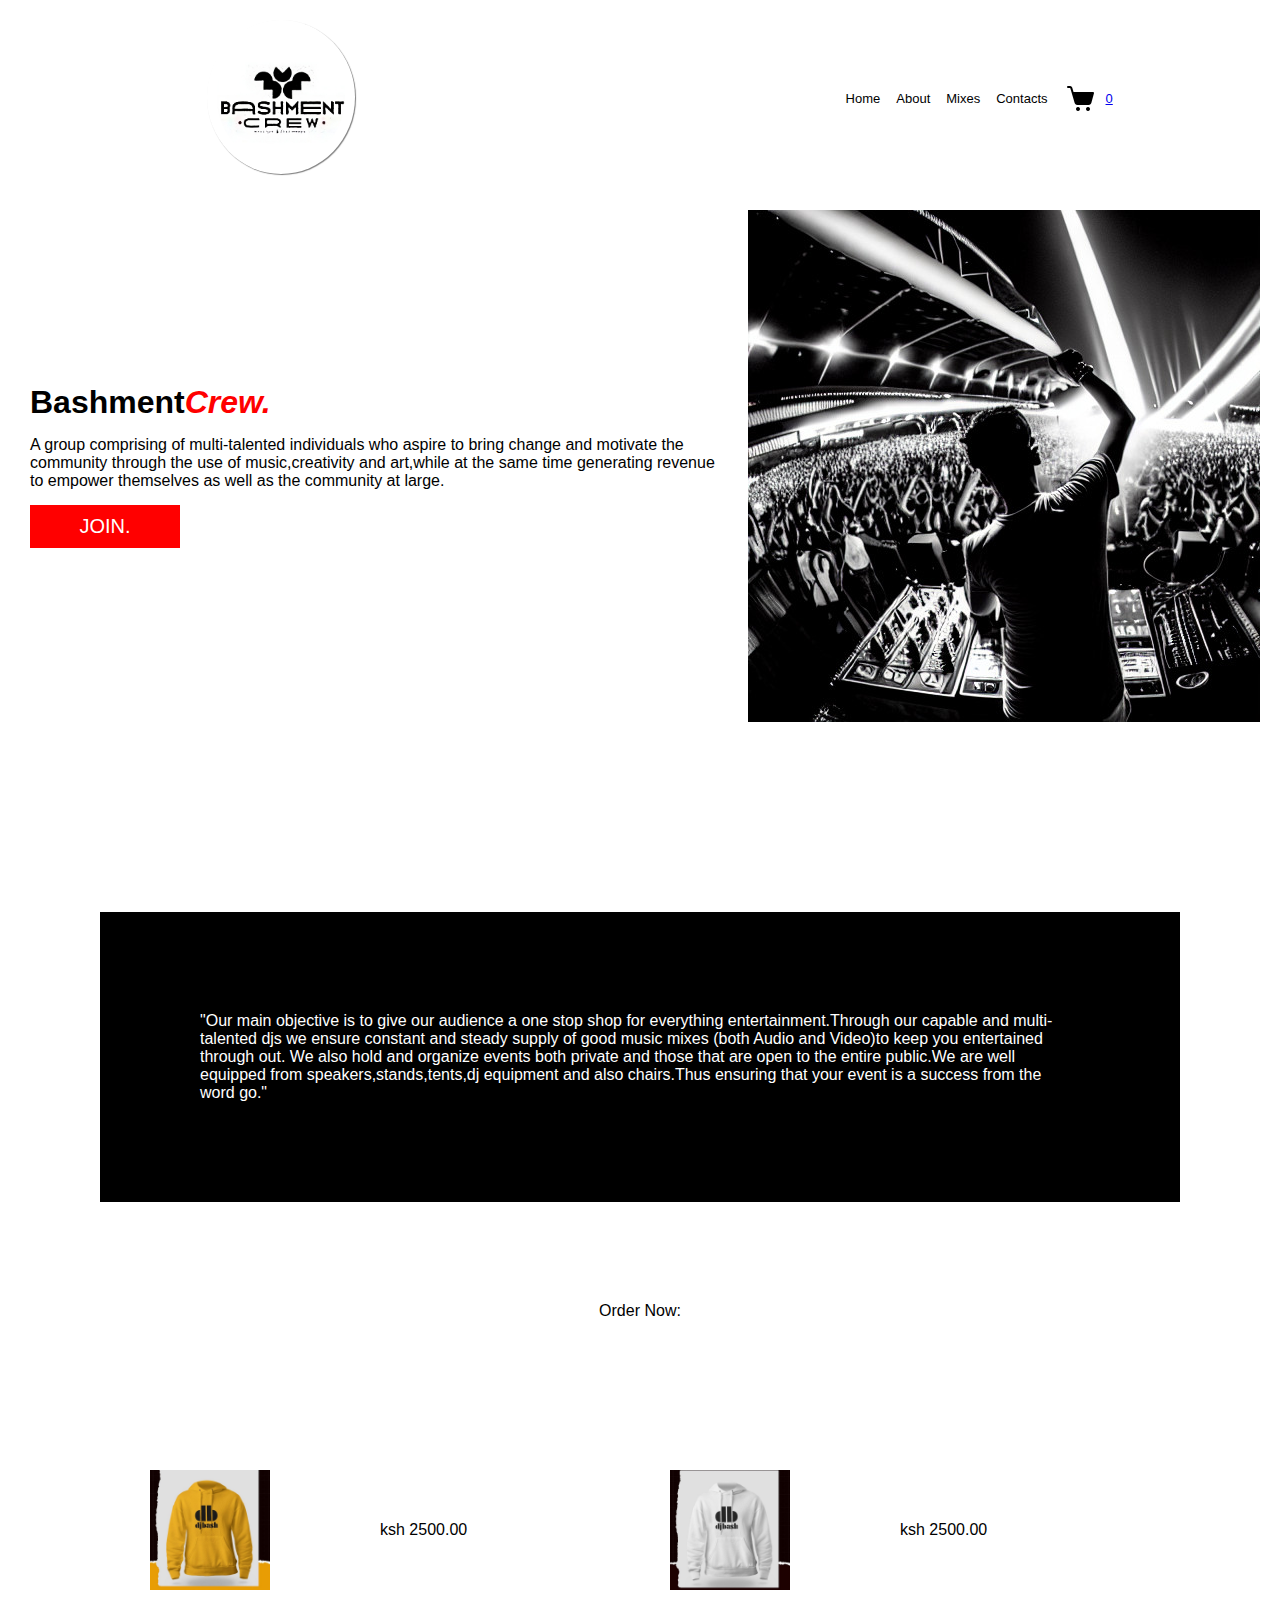
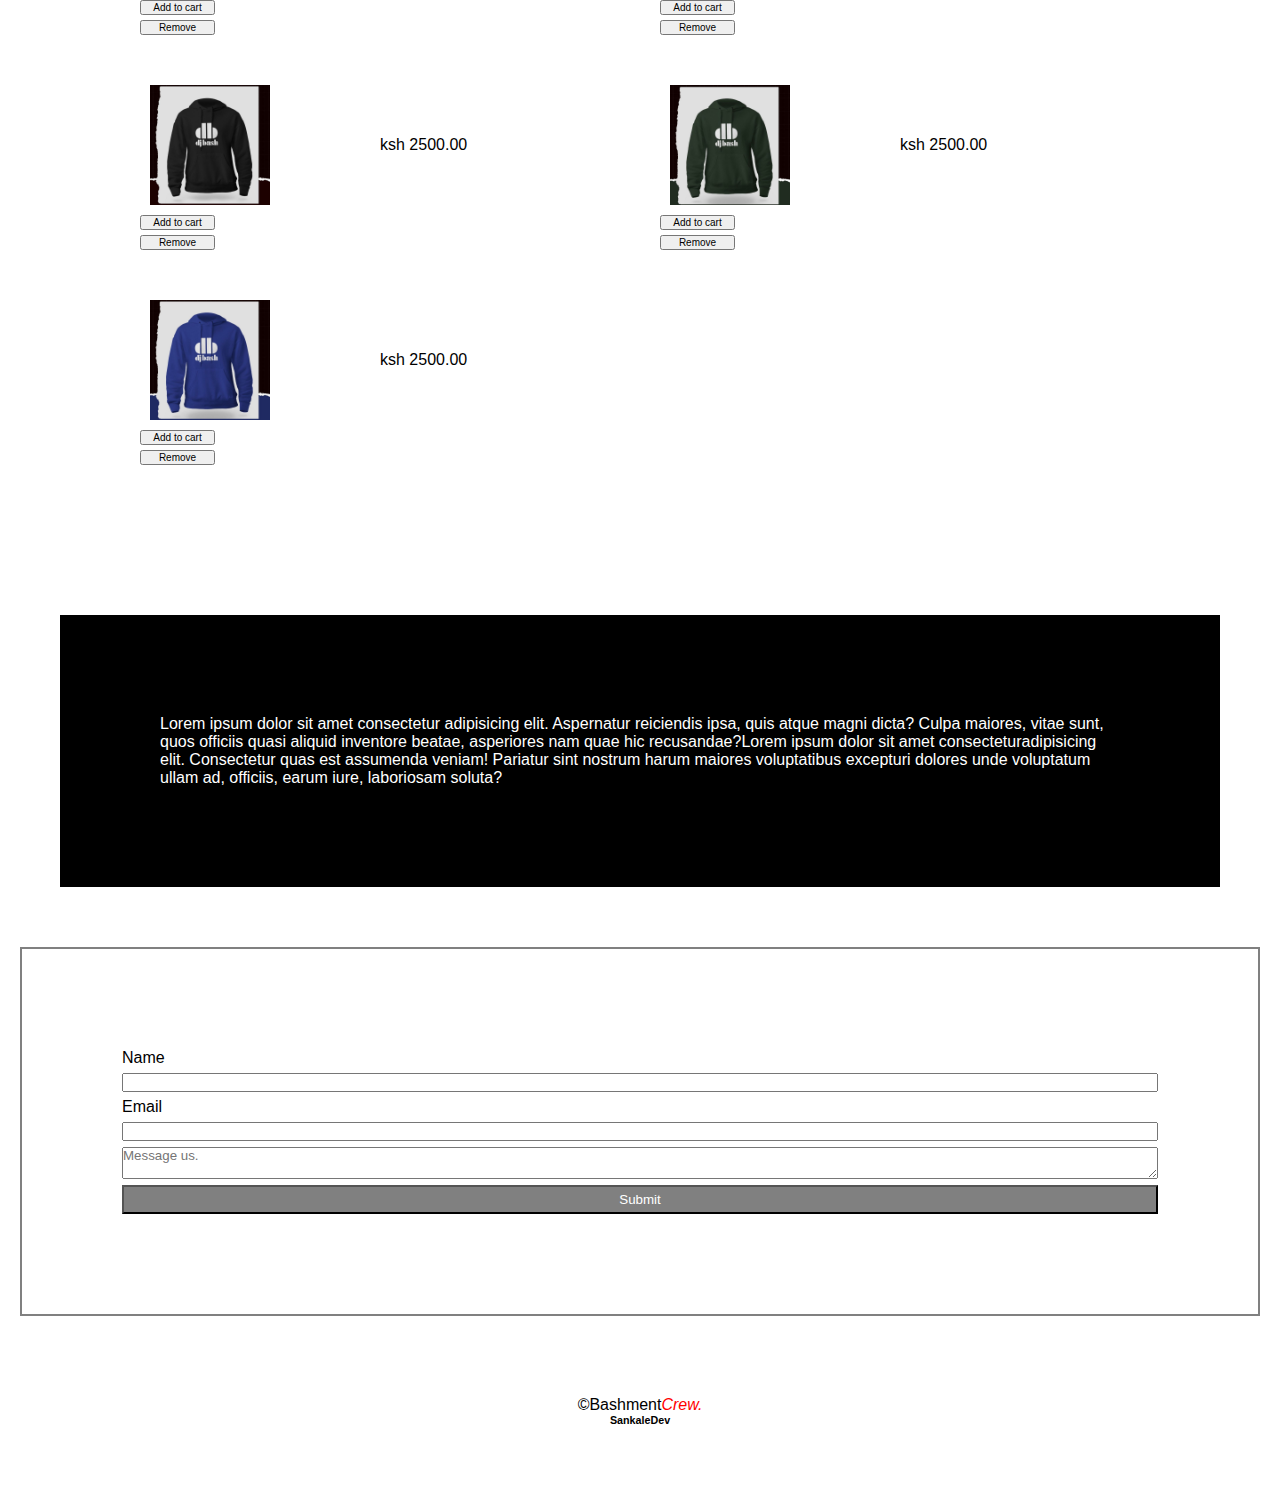
<file: index.html>
<!DOCTYPE html>
<html lang="en">

<head>
  <meta charset="UTF-8">
  <meta name="viewport" content="width=device-width, initial-scale=1.0">
  <title>BashmentCrew.</title>
  <link rel="stylesheet" href="styles/index.css">
</head>

<body>
<header>  
  <div class="nav">
    <div id="logo">
      <img  class="logo-image" src="/images/logo-spV2NEFzn-transformed.png">
    </div>
    <div class="links">
      <div>
        <ul class="links">
          <li><a href="#Home">Home</a></li>
          <li><a href="#About">About</a></li>
          <li><a href="mixes.html">Mixes</a></li>
          <li><a href="contacts.html">Contacts</a></li>
          
          <img src="/images/icons8-cart-30.png">
          <a href="cart.html">
            <div class="cart-quantity js-cart-quantity">0</div>
      
          </a>
        </ul>
      </div>
      
    </div>
 

  </div>
  <div class="Home">
    <div class="heroinfo">
      <h1>Bashment<i>Crew.</i></h1>
      <p>A group comprising of multi-talented individuals who aspire to bring change and motivate the community through the use of music,creativity and art,while at the same time generating revenue to empower themselves as well as the community at large.</p>
      <button class="join-button js-join-button">JOIN.</button>
    </div>
    <img id="logoimg" src="/images/img2.jpg">
  </div>
</header>


  <div class="Mission">
   "Our main objective is to give our audience a one stop shop for everything entertainment.Through our capable and multi-talented djs we ensure constant and steady supply of good music mixes (both Audio and Video)to keep you entertained through out.
   We also hold and organize events both private and those that are open to the entire public.We are well equipped from speakers,stands,tents,dj equipment and also chairs.Thus ensuring that your event is a success from the word go."

  </div>
  <p id="orders">Order Now:</p>

  <div class="merchContainer">
    <div class="merchdiv">
    </div>
  </div>


  </div>
  <div class="clients">
    <p>Lorem ipsum dolor sit amet consectetur adipisicing elit. Aspernatur reiciendis ipsa, quis atque magni dicta?
      Culpa maiores, vitae sunt, quos officiis quasi aliquid inventore beatae, asperiores nam quae hic recusandae?Lorem
      ipsum dolor sit amet consecteturadipisicing elit. Consectetur quas est assumenda veniam! Pariatur sint nostrum
      harum maiores voluptatibus excepturi dolores unde voluptatum ullam ad, officiis, earum iure, laboriosam soluta?

    </p>




  </div>


  <form class="form">
    <label>Name</label>
    <input type="text" for="name">
    <label>Email</label>
    <input type="Email" for="email">
    <textarea placeholder="Message us."></textarea>
    <button class="submit-button 
    js-submit-button">Submit</button>
  </form>

  <div class="footer">
    &copy;Bashment<i>Crew.</i>
    <h6>SankaleDev</h6>
  </div>
  <script type="module" src="scripts/index.js">
  </script>
  
</body>

</html>
</file>
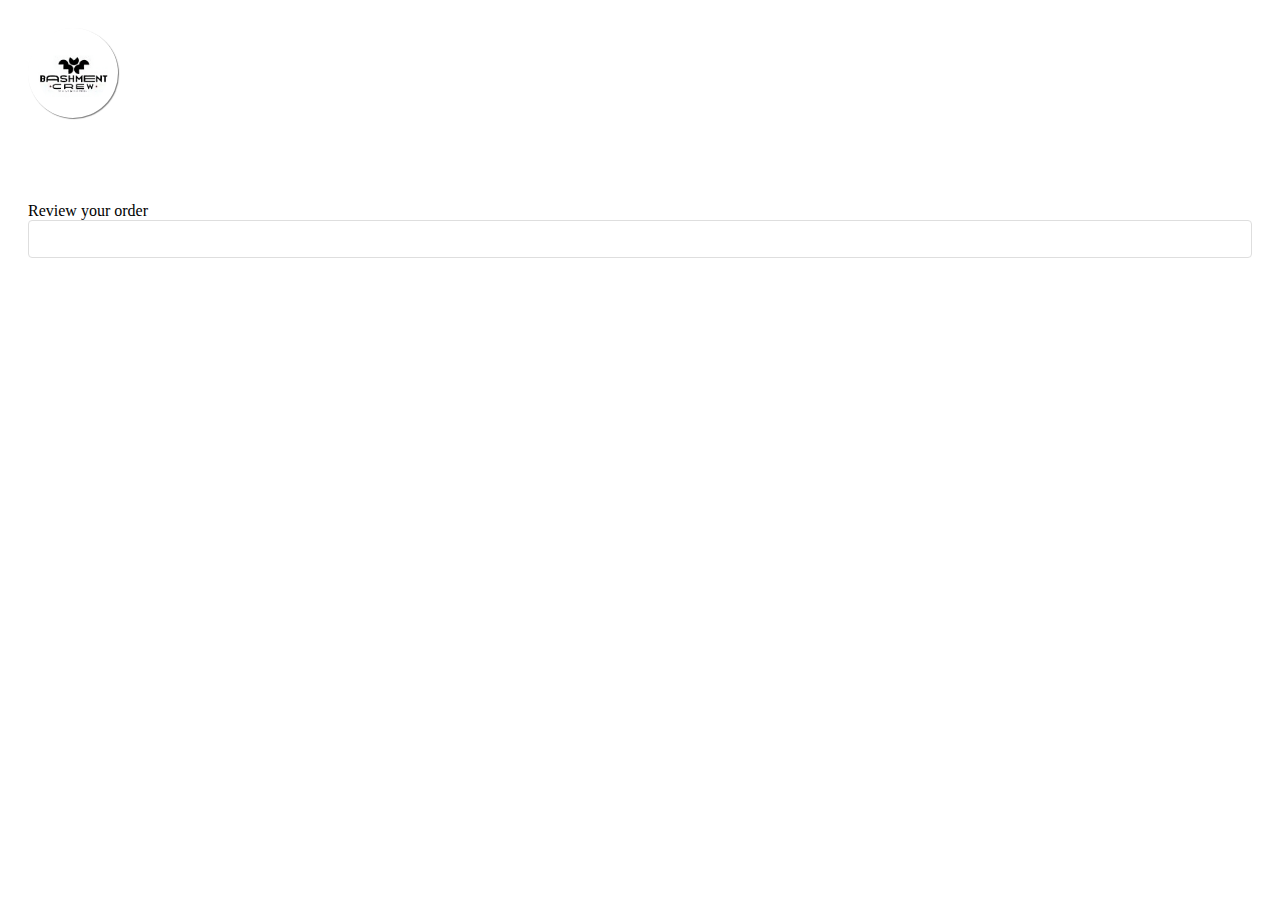
<file: cart.html>
<!DOCTYPE html>
<html>

<head>
  <title>Checkout</title>
  <meta name="viewport" content="width=device-width, initial-scale=1">
  <link rel="preconnect" href="https://fonts.googleapis.com">
  <link rel="preconnect" href="https://fonts.gstatic.com" crossorigin>
  <link href="https://fonts.googleapis.com/css2?family=Roboto:wght@400;500;700&display=swap" rel="stylesheet">
  <link rel="stylesheet" href="styles/cart.css">

</head>
<body>
  <div class="checkout-header">
    <div class="header-content">
      <div class="Bashment-logo">
          <a href="index.html">
            <img class="logo" src="/images/logo-spV2NEFzn-transformed.png"width="70px" height="70px">
          </a>
      </div>
      
      <div>

      </div>
      

      <div >

      </div>
      
    </div>
  </div>

  <div class="main">
    <div class="page-title">Review your order
    </div>

    <div class="checkout-grid">
      <div class="order-summary">
      </div>

      <div class="payment-summary">
      </div>
    </div>
  </div>

  <script type="module" src="scripts/cart.js"></script>
</body>

</html>
</file>
<file: styles/index.css>
* {
  padding: 0;
  margin: 0;
  scroll-behavior: smooth;
  font-family: 'Segoe UI', Tahoma, Geneva, Verdana, sans-serif;  
}

.Home {
  display: flex;
  align-items: center;
  color: black;
  padding: 10px;
  padding-top: 200px;
  padding-bottom: 80px;
}

.heroinfo {
  padding: 20px;
  display: flex;
  flex-direction: column;
  gap: 15px;
  align-items: flex-start;
}

img {
  width:50%;
  padding: 10px;
}

.nav {
  display: flex;
  align-items: center;
  justify-content:space-around;
  padding: 20px;
  position: fixed;
  width: 100%;
  z-index: 1000;
  top: 0;
background-color: white;
}

.links{
display: flex;
align-items: center;
justify-content: center;
font-size: 13px;
}

ul {
  list-style-type: none;
}

li a {
  display: inline-block;
  padding:8px;
  cursor: pointer;
  transition: 0.2s background-color;
  border-radius: 10px 0px;
  text-decoration: none;
  color:black;
  font-size: 13px;
}

li a:hover {
  background-color: red;
  border-radius: 10px 0px;
  text-decoration: none;
  color: white;
}

#logo {
 width: 20%;
 align-items: center;
}

.logo-image{
  border-radius: 50%;
 box-shadow: 1px 1px 1px grey;
}

.join-button {
  color:white;
  background-color: red;
  font-size: 20px;
  padding: 10px;
  width: 150px;
  border: none;
  transition: 0.5s background-color , 0.5s color;
}

.join-button:hover {
  color:red;
  background-color: black;
}

h1 {
  font-family: 'Franklin Gothic Medium', 'Arial Narrow', Arial, sans-serif;
}

#cartimage{
  height: 17px;
  width:17px;
}

#cartimage:hover{
  background-color: red;
  border-radius: 10px 0px;
  color: white;
}

.Mission {
  padding: 100px;
  background-color: black;
  color: white;
  margin: 100px;
}

.merchdiv {
  display: flex;
  align-items: center;
  justify-content: center;
  padding: 20px;
}

.button-container {
  display: flex;
  flex-direction: column;
  gap: 5px;
}

.merchimg {
  width: 50px;
  padding: 10px;
  width: 300px;
  height: auto;
  box-shadow: 5px 5px 10px grey;
}

#orders {
  text-align: center;
}

.merchContainer {
display: flex;
align-items: center;
justify-content: center;
padding: 50px;
margin: 50px;
}

.merchdiv {
  display: grid;
  grid-template-columns: repeat(2,1fr);
  transition: 0.25s background-color;
  padding: 20px;
  border-radius: 10px;
}

.merchdiv:hover{
  background-color: grey;
}

b {
  color: red;
  padding: 10px;
}

.merchdiv button {
  width: 75px;
  font-size: 10px;
}

.clients {
  padding: 100px;
  background-color: black;
  color: white;
  margin: 60px;
}
 
.add-button:hover{
 background-color: black;
 color: white;
 border-radius: 3px;
}

.remove-button:hover{
  color: red;
}

.form {
  font-family: Impact, Haettenschweiler, 'Arial Narrow Bold', sans-serif;
  font-weight: 200;
  padding: 100px;
  margin: 20px;
  display: flex;
  flex-direction: column;
  gap: 6px;
  border: 2px solid gray;
}

.footer {
  color: black;
  text-align: center;
  padding: 60px;
}

i {
  color: red;
}

button{
  cursor: pointer;
}

.submit-button:hover{
  color: red;
  background-color: black;
  padding: 5px;
}

.submit-button{
  padding: 5px;
  color: white;
  background-color: grey;
  transition: 0.5s background-color,0.5s color;
}
</file>
<file: styles/cart.css>
body{
  padding: 20px;
}

.Bashment-logo{

  display: flex;
  align-items: center;
  justify-content: start;

}

.logo{
  
  padding: 10px;
  border-radius: 50%;
  box-shadow: 1px 1px 1px grey;

}

.main{
  padding-top: 80px;
}


.cart-item-container,
.payment-summary {
  border: 1px solid rgb(222, 222, 222);
  border-radius: 4px;
  padding: 18px;
}
</file>
